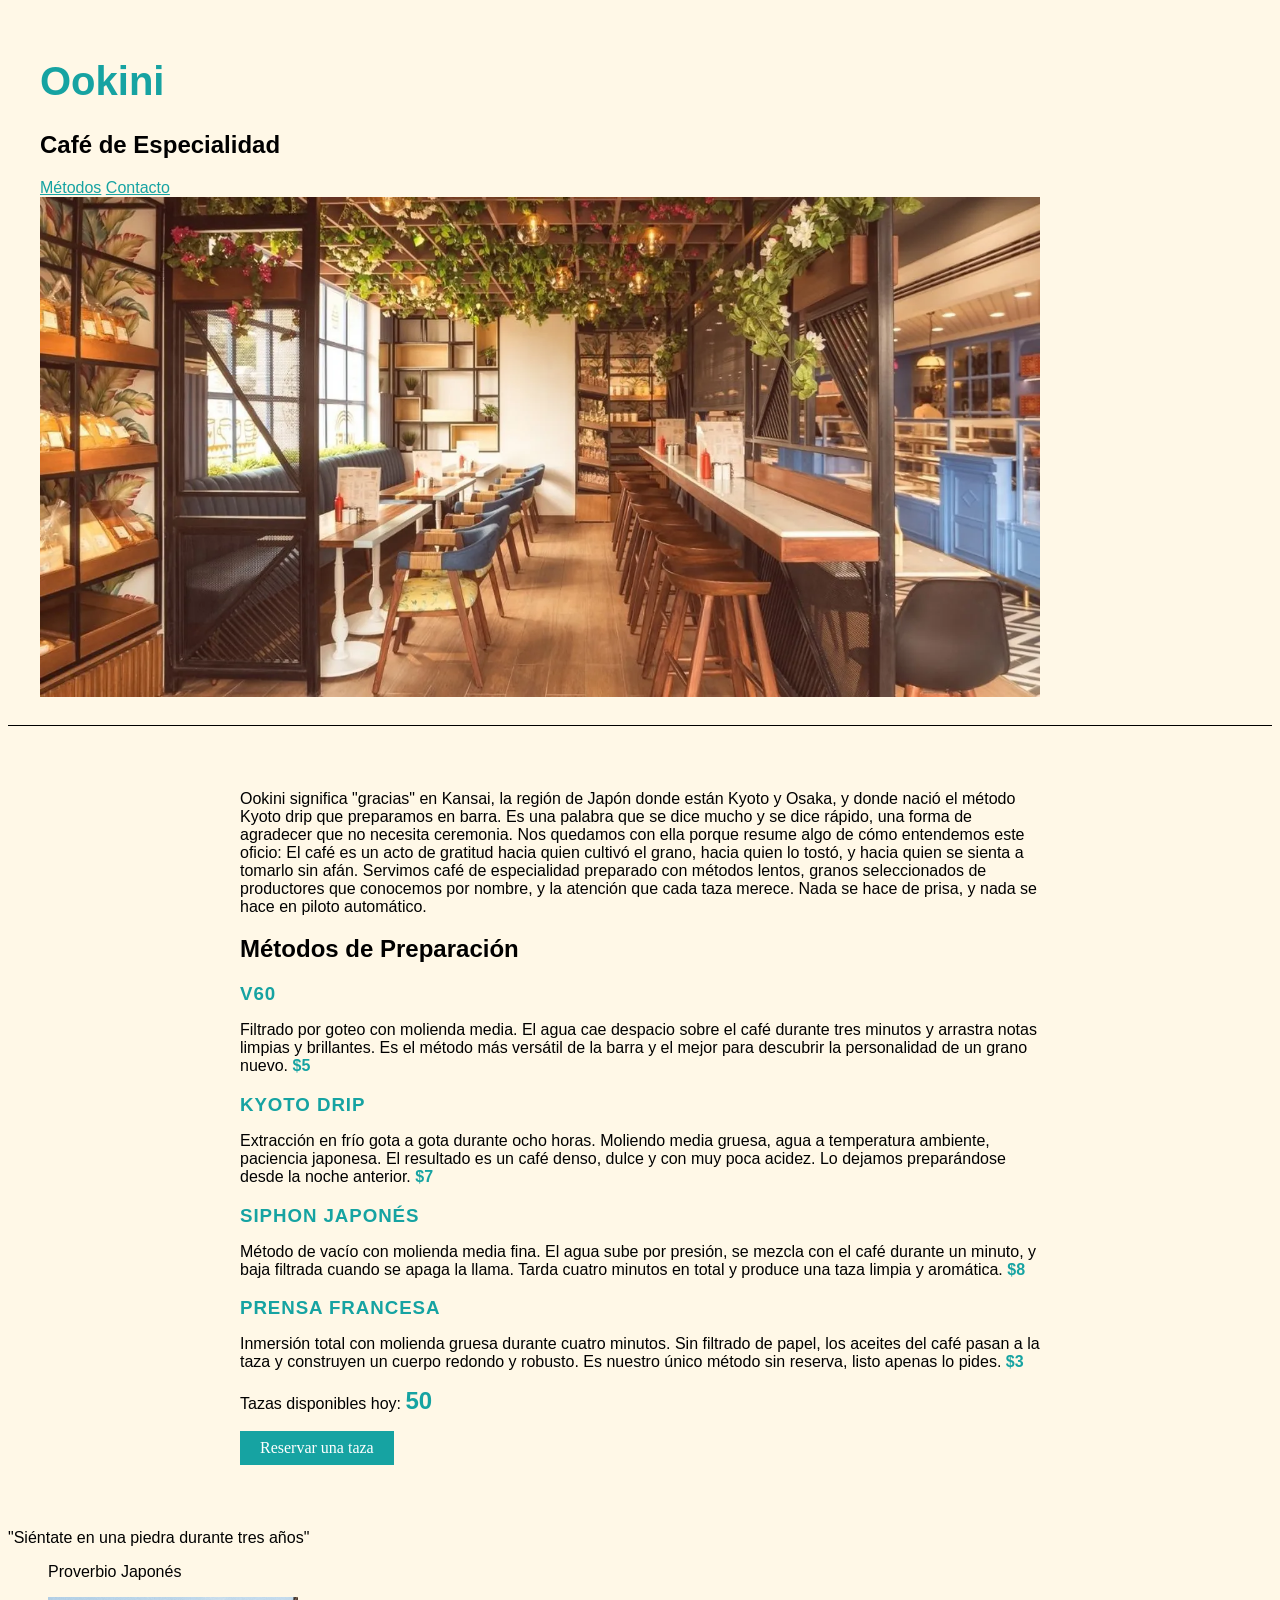
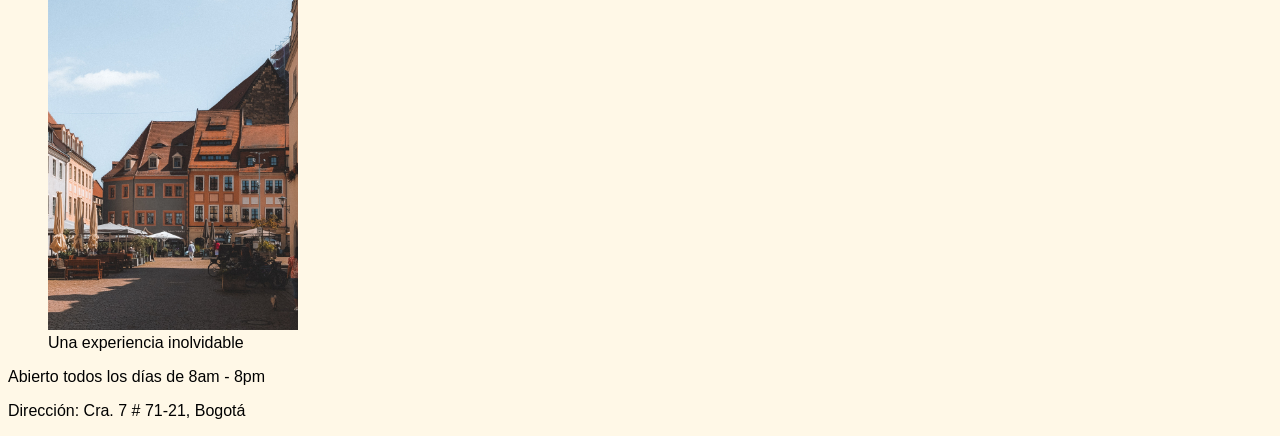
<file: index.html>
<!DOCTYPE html>
<html lang="es">
<head>
    <meta charset="UTF-8">
    <meta name="viewport" content="width=device-width, initial-scale=1.0">
    <link rel="stylesheet" href="styles.css">
    <title>Ookini</title>
</head>
<body>

<header>
    <h1>Ookini</h1>
    <h2>Café de Especialidad</h2>
    <nav>
        <a href="#metodos">Métodos</a>
        <a href="#contacto">Contacto</a>

    </nav>

    <img src="/img/inside_cafe.webp" alt="Cafe Ookini desde adentro" width="1000" height="500">

</header>    
<main>
    <section id="metodos">
        <p>
            Ookini significa "gracias" en Kansai, la región de Japón donde están Kyoto y Osaka, y donde
            nació el método Kyoto drip que preparamos en barra. Es una palabra que se dice mucho y se dice 
            rápido, una forma de agradecer que no necesita ceremonia. Nos quedamos con ella porque resume algo 
            de cómo entendemos este oficio: El café es un acto de gratitud hacia quien cultivó el grano, hacia
            quien lo tostó, y hacia quien se sienta a tomarlo sin afán. Servimos café de especialidad preparado 
            con métodos lentos, granos seleccionados de productores que conocemos por nombre, y la atención
            que cada taza merece. Nada se hace de prisa, y nada se hace en piloto automático.
        </p>

        <h2>Métodos de Preparación</h2>

        <h3 class="metodo-titulo">V60</h3>
        <p>
            Filtrado por goteo con molienda media. El agua cae despacio sobre el café durante tres minutos
            y arrastra notas limpias y brillantes. Es el método más versátil de la barra y el mejor para
            descubrir la personalidad de un grano nuevo.
            <span class="precio">$5</span> 
        </p>

        <h3 class="metodo-titulo">Kyoto Drip</h3>
        <p>
            Extracción en frío gota a gota durante ocho horas. Moliendo media gruesa, agua a temperatura ambiente,
            paciencia japonesa. El resultado es un café denso, dulce y con muy poca acidez. Lo dejamos preparándose
            desde la noche anterior.
            <span class="precio">$7</span>
        </p>

        <h3 class="metodo-titulo">Siphon Japonés</h3>
        <p>
            Método de vacío con molienda media fina. El agua sube por presión, se mezcla con el café durante un minuto,
            y baja filtrada cuando se apaga la llama. Tarda cuatro minutos en total y produce una taza limpia y aromática.
            <span class="precio">$8</span>
        </p>

        <h3 class="metodo-titulo">Prensa Francesa</h3>
        <p>
            Inmersión total con molienda gruesa durante cuatro minutos. Sin filtrado de papel,
            los aceites del café pasan a la taza y construyen un cuerpo redondo y robusto. Es 
            nuestro único método sin reserva, listo apenas lo pides.
            <span class="precio">$3</span>
        </p>
    </section>
    <section id="reservas">
        <p>Tazas disponibles hoy: <span id="contador-tazas">50</span></p>
        <button id="boton-reservar">Reservar una taza</button>
    </section>
</main>

<p>"Siéntate en una piedra durante tres años"</p>
<blockquote>Proverbio Japonés</blockquote>

<figure>
    <img src="/img/outside_cafe.jpg" alt="Barra de Ookini, café de especialidad" width="250">
    <figcaption>Una experiencia inolvidable</figcaption>
</figure>

<footer id="contacto">
    <p>Abierto todos los días de  8am - 8pm</p>
    <p>Dirección: Cra. 7 # 71-21, Bogotá</p>
</footer>

<script src="script.js"></script>
</body>
</html>
</file>
<file: styles.css>
body {
    background-color: #FFF8E7;
    font-family: Arial, Helvetica, sans-serif;
    color: #000000;
}

h1 {
    color: #16A3A2;
    font-size: 2.5rem;
}

header {
    padding: 1.5rem 2rem;
    border-bottom: 1px solid #000000;
}

nav a {
    color: #16A3A2;
}

main {
    padding: 3rem 2rem;
    max-width: 800px;    
    margin: 0 auto;
}

.metodo-titulo {
    font-size: 1.1 rem;
    letter-spacing: 0.05em;
    text-transform: uppercase;
    margin-bottom: 0.25rem;
    color: #16A3A2;
}

.precio {
    font-weight: bold;
    color: #16A3A2;
}

#contador-tazas {
    font-size: 1.5rem;
    font-weight: bold;
    color: #16A3A2;
}

#boton-reservar {
    display: block;
    margin-top: 1rem;
    padding: 0.5rem 1.25rem;
    background-color: #16A3A2;
    color: #FFFFFF;
    border: none;
    font-family: Georgia, serif;
    font-size: 1rem;
    cursor: pointer;
}
</file>
